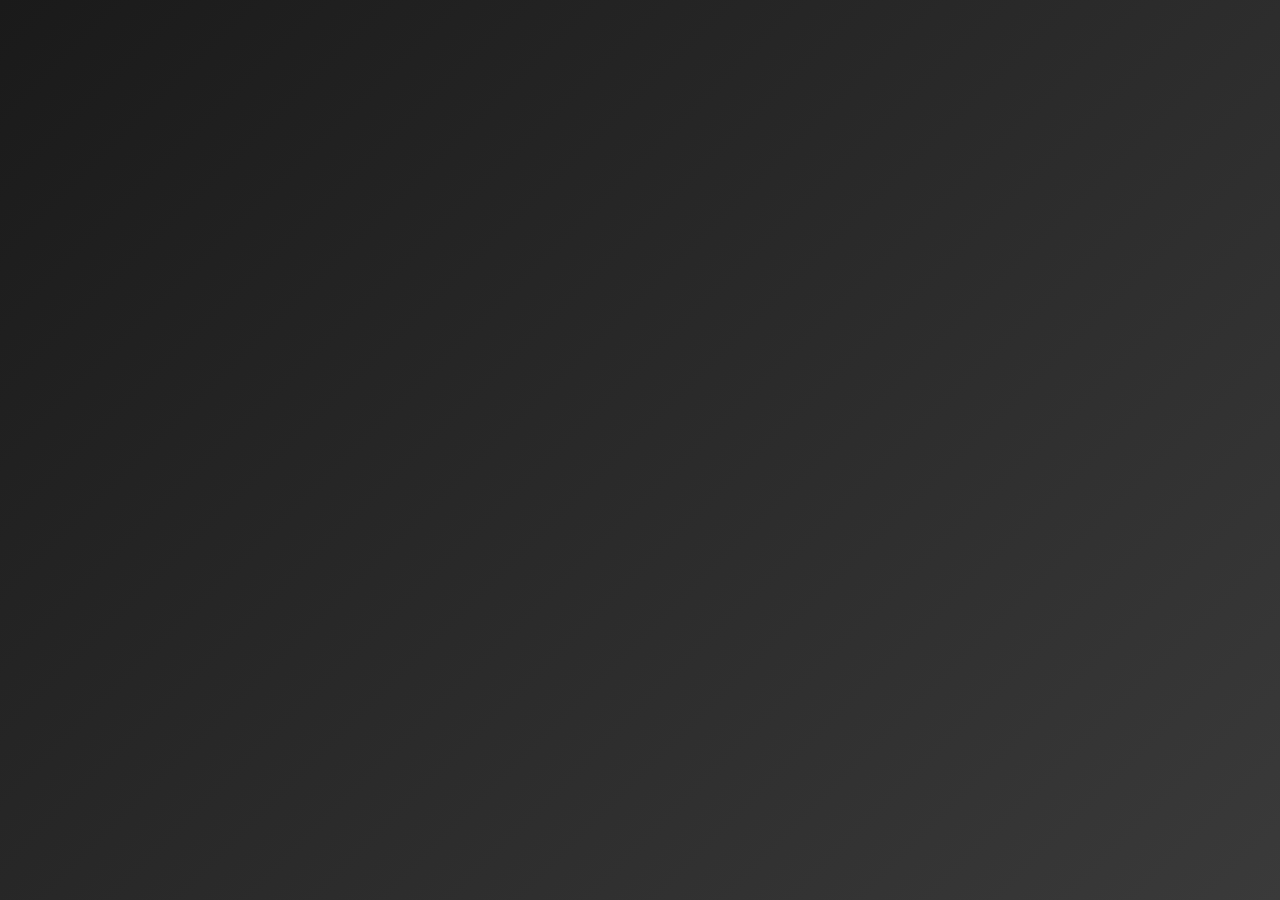
<file: PF/profusion/index.html>
<!DOCTYPE html>
<html lang="en">

<head>
      <meta charset="UTF-8">
    <meta name="viewport" content="width=device-width, initial-scale=1.0">
    <title>Profusion</title>
    <link rel="shortcut icon"
        href="images/Motivational Typography Design Evoking Nostalgia In Rustic Outdoor Setting.png"
        type="image/x-icon">

    
    <link href="https://fonts.googleapis.com/css2?family=Playfair+Display:wght@700&family=Lora:wght@700&display=swap"
        rel="stylesheet">


    <style>
    
        body {
            background: linear-gradient(135deg, #1a1a1a, #3a3a3a);
          
            display: flex;
             justify-content: center;
            align-items: center;
             height: 100vh;
              margin: 0;
             font-family: 'Lora', serif;
               }
   h1 {
            font-size: 100px;
              font-weight: bold;
              display: flex;
            justify-content: center;
            align-items: center;
            margin: 0;
           
            color: #fff;
           
            overflow: hidden;
          
            text-transform: uppercase;
          
            letter-spacing: 8px;
           
        }

       
        h1 span {
            opacity: 0;
            
            display: inline-block;
           
            animation: reveal 1.5s forwards, transformEffect 2s infinite alternate;
           
            transition: all 0.5s ease-in-out;
           
        }

   
        h1 span:nth-child(odd) {
            animation-delay: 0.3s;
           
        }

       
        h1 span:nth-child(even) {
            animation-delay: 0.5s;
            }

       
        @keyframes reveal {
            to {
                opacity: 1;
           
            }
        }

        
        @keyframes transformEffect {
            0% {
                transform: scale(0.6);
           
                color: #f1c40f;
              
            }

            100% {
                transform: scale(1);
              
                color: #e0e0e0;
              
            }
        }
    </style>
</head>

<body>

    
    <h1 id="title">
     
        <span>P</span>
        <span>r</span>
        <span>o</span>
        <span>f</span>
        <span>u</span>
        <span>s</span>
        <span>i</span>
        <span>o</span>
        <span>n</span>
    </h1>

    <script>
        if (screen.width > 660) {
            
            document.addEventListener("DOMContentLoaded", () => {
                const title = document.getElementById("title"); 
                const letters = title.querySelectorAll("span"); 

               
                letters.forEach((letter, index) => {
                    letter.style.animationDelay = `${index * 0.2}s`; 
                });
            });

           
            setTimeout(() => {
                window.location.href = "login.html"; 
            }, 5000); 
        }
        else {
            window.location.href = "login.html"
        }
    </script>

</body>

</html>
</file>
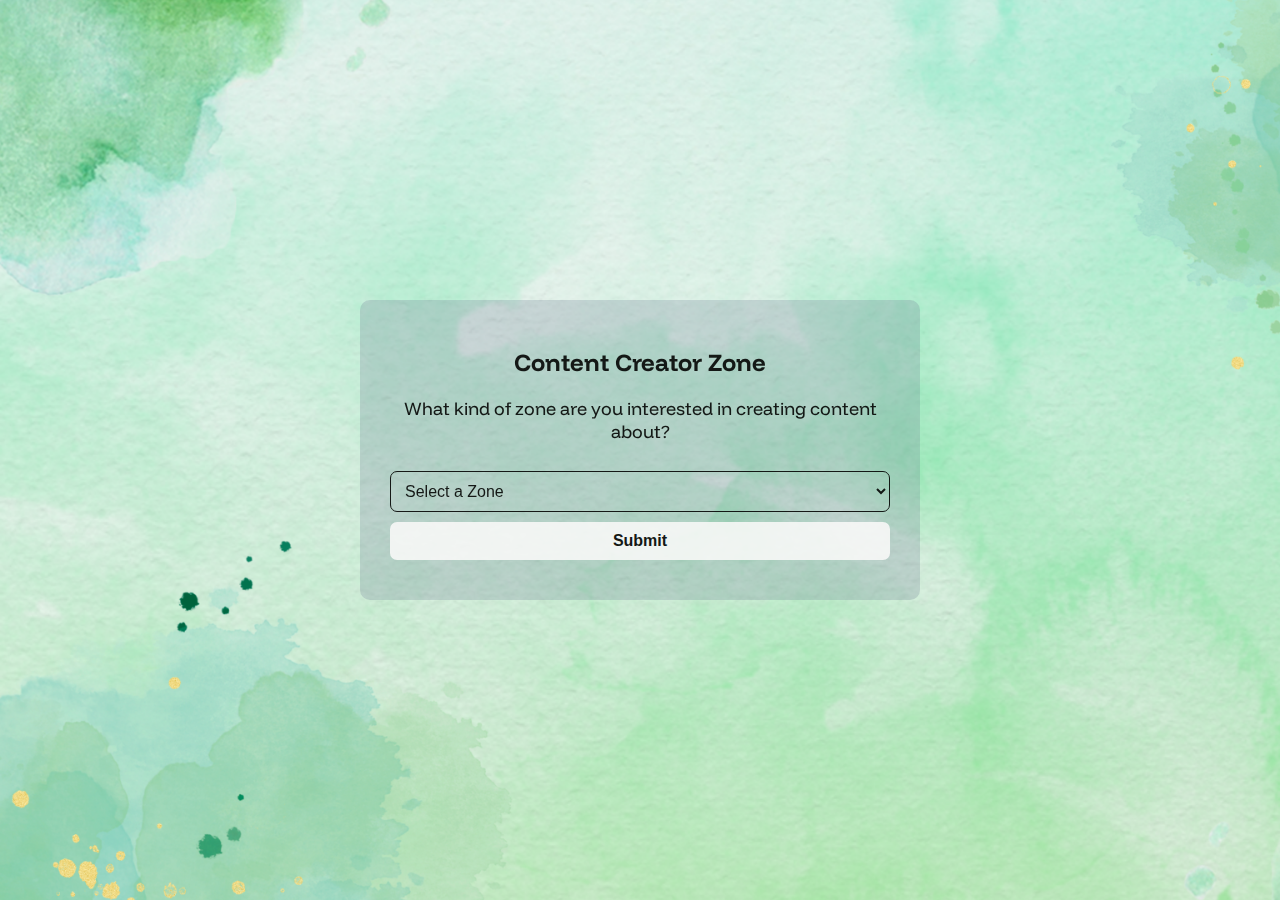
<file: PF/profusion/content_selector.html>
<!DOCTYPE html>
<html lang="en">

<head>
     <meta charset="UTF-8">
    <meta name="viewport" content="width=device-width, initial-scale=1.0">
   

    <title>Profusion</title> 
    <link rel="shortcut icon"
        href="images/Motivational Typography Design Evoking Nostalgia In Rustic Outdoor Setting.png"
        type="image/x-icon">


    <link rel="stylesheet" href="content_selector.css">

    <link href="https://fonts.googleapis.com/css2?family=Bebas+Neue&display=swap" rel="stylesheet">
</head>

<body>
   
    <div class="container">
         <h1>Content Creator Zone</h1>

         <p>What kind of zone are you interested in creating content about?</p>

         <select id="contentZone" name="contentZone">
             <option value="">Select a Zone</option>

             <option value="Tech">Technology</option>
            <option value="Health">Health & Fitness</option>
            <option value="Travel">Travel</option>
            <option value="Writer">Writer</option>
            <option value="Food">Food & Cooking</option>
            <option value="Education">Education & Tutorials</option>
        </select>

          <button class="button" onclick="submitSelection()">Submit</button>

         <div id="result"></div>
    </div>

    <script>
         function submitSelection() {
            const contentZone = document.getElementById("contentZone").value;

             if (contentZone === "") {
                 alert("Please select a content zone.");
            } else {
                 window.location.href = `content_creater.html?zone=${encodeURIComponent(contentZone)}`;
            }
        }
    </script>

</body>

</html>
</file>
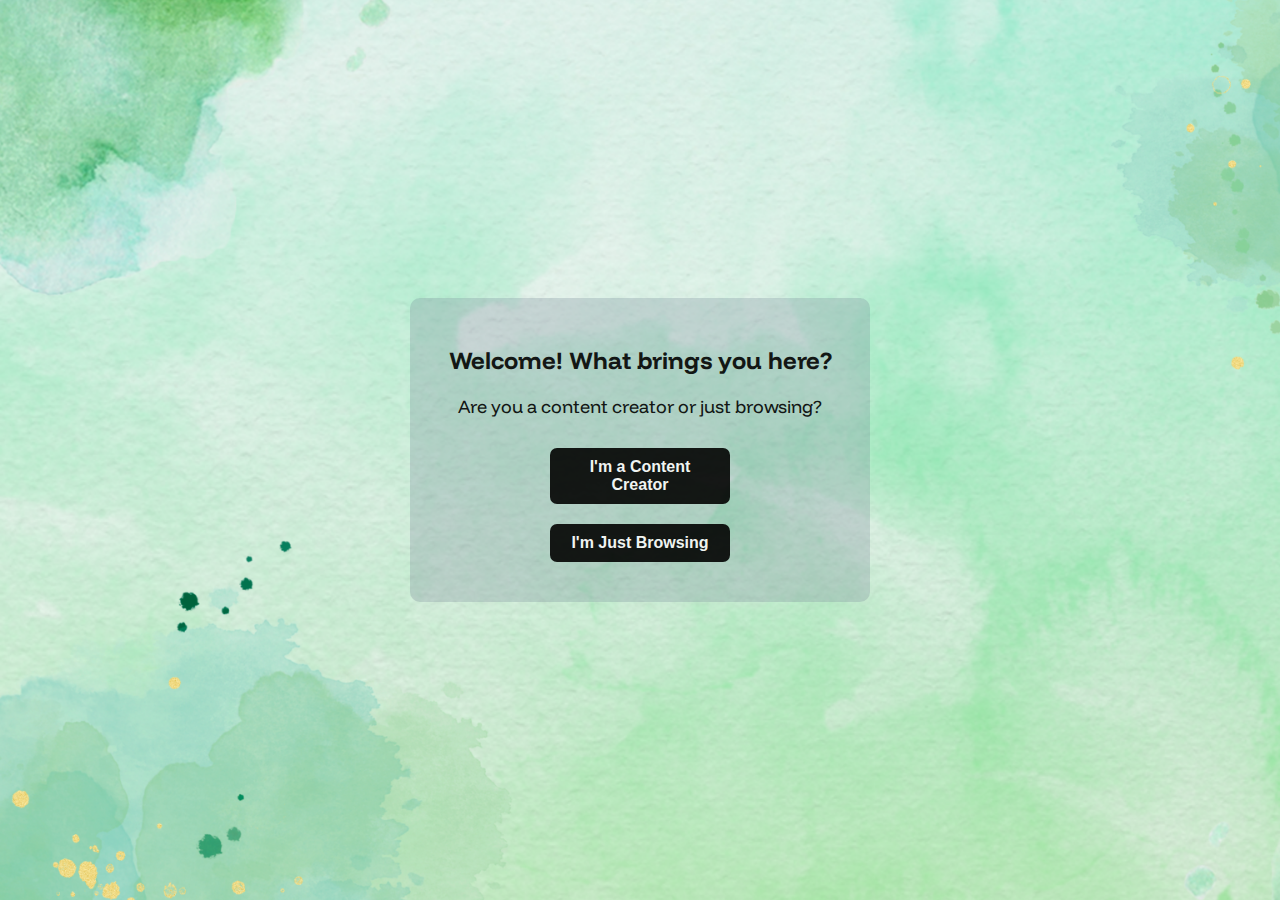
<file: PF/profusion/user_selector.html>
<!DOCTYPE html>
<html lang="en">

<head>
   
    <meta charset="UTF-8"> 
    <meta name="viewport" content="width=device-width, initial-scale=1.0">
    
    <title>Profusion</title> 
    <link rel="shortcut icon"
        href="images/Motivational Typography Design Evoking Nostalgia In Rustic Outdoor Setting.png"
        type="image/x-icon">
   
    <link rel="stylesheet" href="user_selector.css"> 
</head>

<body>

    <div class="container">
      
        <h1>Welcome! What brings you here?</h1>

        
        <p>Are you a content creator or just browsing?</p>

       
        <button class="button" id="creatorButton" onclick="redirectToCreatorPage()">
            I'm a Content Creator
        </button>

      
        <button class="button" id="browsingButton" onclick="redirectToBrowsingPage()">
            I'm Just Browsing
        </button>
    </div>

   
    <script>
       
        function redirectToCreatorPage() {
            window.location.href = "content_selector.html"; 
        }

       
        function redirectToBrowsingPage() {
            window.location.href = "home.html";
        }
    </script>
</body>

</html>
</file>
<file: PF/profusion/content_selector.css>
@import url('https://fonts.googleapis.com/css2?family=Agu+Display&family=Cinzel+Decorative&family=Funnel+Display:wght@300..800&family=Macondo+Swash+Caps&family=Outfit:wght@100..900&family=Oxanium:wght@200..800&family=Playwrite+GB+S:ital,wght@0,100..400;1,100..400&family=Space+Grotesk:wght@300..700&family=WindSong:wght@400;500&display=swap');


body {
    font-family: 'Roboto', sans-serif;
    background-image: url("./images/Green\ Modern\ Beach\ View\ Desktop\ Wallpaper\ \(1\).png"); 
    background-repeat: no-repeat; 
    background-size: cover; 
    display: flex; 
    justify-content: center;
    align-items: center; 
    height: 100vh;
    margin: 0; 
    font-family: "Funnel Display", sans-serif; 
}


.container {
    background: rgba(119, 136, 153, 0.312); 
    padding: 30px;
    text-align: center; 
    border-radius: 10px;
    width: 100%; 
    max-width: 500px; 
    color: black;
    opacity: 0.9; 
}


h1 {
    font-size: 24px; 
    color: black; 
    margin-bottom: 20px; 
    font-weight: bold;
}


p {
    font-size: 18px;
    color: black; 
    margin-bottom: 20px; 
}


select {
    width: 100%; 
    padding: 10px; 
    font-size: 16px; 
    font-family: 'Roboto', sans-serif; 
    border: 1px solid black; 
    border-radius: 7px; 
    margin-top: 8px; 
    background: transparent;
    color: black;
    transition: transform 0.3s ease-in-out; 
}


select:hover {
    transform: scale(1.02); 
    box-shadow: 0px 4px 10px black; 
}


select:focus {
    outline: none; 
    border-color: black; 
}


.button {
    padding: 10px 20px; 
    font-size: 16px; 
    font-weight: bold;
    color: black; 
    background-color: whitesmoke; 
    border: none; 
    border-radius: 7px;
    cursor: pointer;
    margin: 10px 0;
    width: 100%; 
    transition: background-color 0.3s ease, transform 0.2s ease; 
}


.button:hover {
    background-color: black; 
    color: whitesmoke;
    transform: scale(1.05);
}

.button:active {
    background-color: black; 
    color: whitesmoke; 
}

#result {
    display: none; 
    margin-top: 20px;
    font-size: 18px; 
    font-weight: bold; 
    color: black;
    text-align: center; 
    padding: 10px;
    border: 1px solid black; 
    border-radius: 7px; 
    background: whitesmoke; 
}


@media (max-width: 768px) {
    .container {
        width: 80%; 
        padding: 25px; 
    }

    h1 {
        font-size: 22px; 
    }

    p {
        font-size: 16px; 
    }

    .button {
        padding: 8px 15px; 
        font-size: 14px;
    }

    select {
        padding: 8px;
        font-size: 14px;
    }
}

@media (max-width: 480px) {
    .container {
        width: 90%; 
        padding: 20px; 
    }

    h1 {
        font-size: 20px; 
    }

    p {
        font-size: 14px; 
    }

    .button {
        padding: 8px; 
        font-size: 14px; 
        width: 100%; 
        margin: 5px 0;
    }

    select {
        font-size: 14px; 
        padding: 7px; 
    }
}
@media (max-width: 400px) {
    .container {
        padding: 15px; 
    }

    h1 {
        font-size: 18px; 
    }

    p {
        font-size: 12px; 
    }

    .button {
        font-size: 12px; 
        padding: 6px 10px; 
    }

    select {
        padding: 6px;
        font-size: 12px;
    }
}
</file>
<file: PF/profusion/user_selector.css>
@import url('https://fonts.googleapis.com/css2?family=Agu+Display&family=Cinzel+Decorative&family=Funnel+Display:wght@300..800&family=Macondo+Swash+Caps&family=Outfit:wght@100..900&family=Oxanium:wght@200..800&family=Playwrite+GB+S:ital,wght@0,100..400;1,100..400&family=Space+Grotesk:wght@300..700&family=WindSong:wght@400;500&display=swap');


body {
   font-family: "Roboto", sans-serif; 
   background-image: url("./images/Green\ Modern\ Beach\ View\ Desktop\ Wallpaper\ \(1\).png"); 
   background-repeat: no-repeat; 
   background-size: cover; 
   display: flex; 
   justify-content: center; 
   align-items: center; 
   height: 100vh; 
   margin: 0; 
   font-family: "Funnel Display", sans-serif; 
}


.container {
   background: rgba(119, 136, 153, 0.312); 
   padding: 30px; 
   text-align: center;
   border-radius: 10px; 
   width: 100%; 
   max-width: 400px; 
   color: black; 
   opacity: 0.9; 
}

h1 {
   font-size: 24px; 
   color: black; 
   margin-bottom: 20px; 
   font-weight: bold; 
}


p {
   font-size: 18px; 
   color: black; 
   margin-bottom: 20px; 
}

.button {
   padding: 10px 20px; 
   font-size: 16px; 
   font-weight: bold; 
   color: whitesmoke; 
   background-color: black; 
   border: none; 
   border-radius: 7px; 
   cursor: pointer; 
   margin: 10px; 
   width: 45%; 
   transition: background-color 0.3s ease, transform 0.2s ease;
}


.button:hover {
   background-color: whitesmoke; 
   color: black; 
   transform: scale(1.05); 
}


.button:active {
   background-color: whitesmoke; 
   color: black; 
}
@media (max-width: 768px) {
   .container {
       padding: 25px;
   }

   h1 {
       font-size: 22px; 
   }

   p {
       font-size: 16px; 
   }

   .button {
       width: 48%; 
   }
}


@media (max-width: 480px) {
   .container {
       padding: 20px; 
           width: 90%; 
   }

   h1 {
       font-size: 20px;
   }

   p {
       font-size: 14px; 
   }

   .button {
       width: 100%;
       margin: 5px 0;
   }
}
</file>
